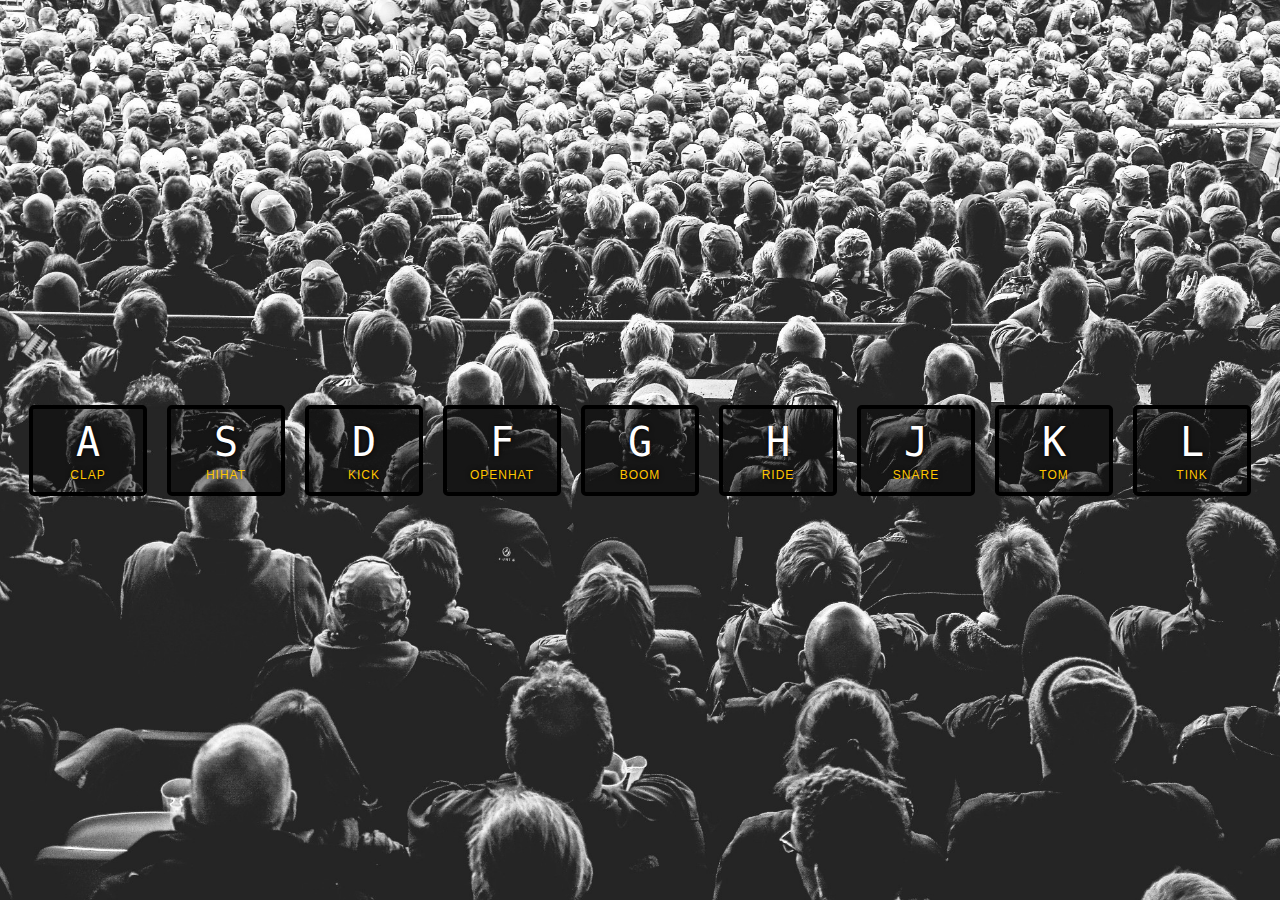
<file: 01 - JavaScript Drum Kit/index.html>
<!DOCTYPE html>
<html lang="en">
<head>
  <meta charset="UTF-8">
  <title>JS Drum Kit</title>
  <link rel="stylesheet" href="css/style.css">
  <link rel="icon" href="https://fav.farm/🔥" />
</head>
<body>
  <div class="keys">
    <div data-key="65" class="key">
      <kbd>A</kbd>
      <span class="sound">clap</span>
    </div>
    <div data-key="83" class="key">
      <kbd>S</kbd>
      <span class="sound">hihat</span>
    </div>
    <div data-key="68" class="key">
      <kbd>D</kbd>
      <span class="sound">kick</span>
    </div>
    <div data-key="70" class="key">
      <kbd>F</kbd>
      <span class="sound">openhat</span>
    </div>
    <div data-key="71" class="key">
      <kbd>G</kbd>
      <span class="sound">boom</span>
    </div>
    <div data-key="72" class="key">
      <kbd>H</kbd>
      <span class="sound">ride</span>
    </div>
    <div data-key="74" class="key">
      <kbd>J</kbd>
      <span class="sound">snare</span>
    </div>
    <div data-key="75" class="key">
      <kbd>K</kbd>
      <span class="sound">tom</span>
    </div>
    <div data-key="76" class="key">
      <kbd>L</kbd>
      <span class="sound">tink</span>
    </div>
  </div>

  <audio data-key="65" src="sounds/clap.wav"></audio>
  <audio data-key="83" src="sounds/hihat.wav"></audio>
  <audio data-key="68" src="sounds/kick.wav"></audio>
  <audio data-key="70" src="sounds/openhat.wav"></audio>
  <audio data-key="71" src="sounds/boom.wav"></audio>
  <audio data-key="72" src="sounds/ride.wav"></audio>
  <audio data-key="74" src="sounds/snare.wav"></audio>
  <audio data-key="75" src="sounds/tom.wav"></audio>
  <audio data-key="76" src="sounds/tink.wav"></audio>

<!-- <script src="js/app-v1.js"></script> -->
<script src="js/app-v2.js"></script>

</body>
</html>
</file>
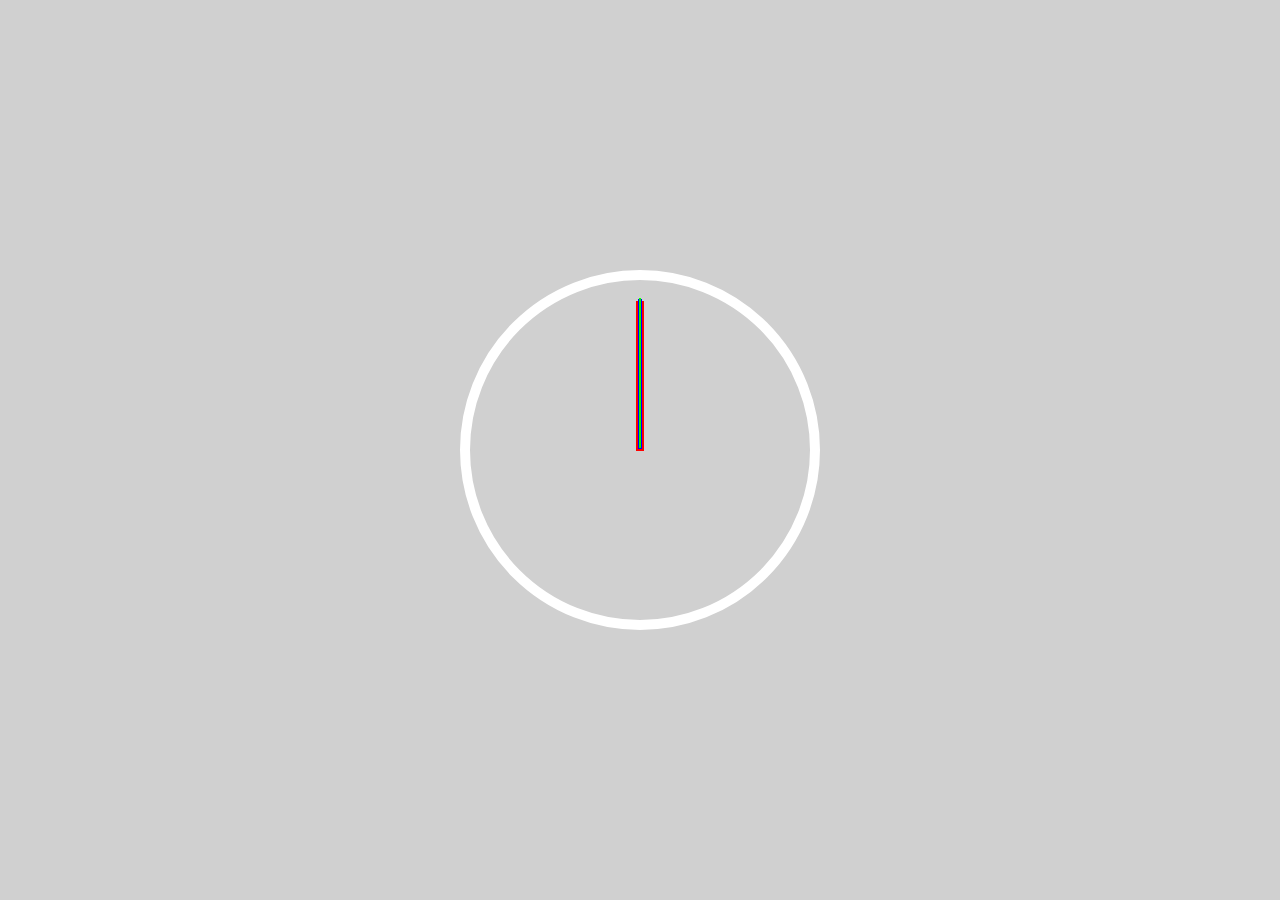
<file: 02 - CSS JS Clock/index.html>
<!DOCTYPE html>
<html lang="en">

<head>
  <meta charset="UTF-8">
  <title>JS + CSS Clock</title>
  <link rel="icon" href="https://fav.farm/🔥" />
  <link rel="stylesheet" href="css/style.css">
</head>

<body>
  <div class="clock">
    <div class="clock-face">
      <div class="hand hour-hand"></div>
      <div class="hand min-hand"></div>
      <div class="hand second-hand"></div>
    </div>
  </div>

  <script src="js/app-v1.js"></script>
</body>

</html>
</file>
<file: 01 - JavaScript Drum Kit/css/style.css>
html {
  font-size: 10px;
  background: url('../images/background.jpg') bottom center;
  background-size: cover;
}

body,html {
  margin: 0;
  padding: 0;
  font-family: sans-serif;
}

.keys {
  display: flex;
  flex: 1;
  min-height: 100vh;
  align-items: center;
  justify-content: center;
}

.key {
  border: .4rem solid black;
  border-radius: .5rem;
  margin: 1rem;
  font-size: 1.5rem;
  padding: 1rem .5rem;
  transition: all .07s ease;
  width: 10rem;
  text-align: center;
  color: white;
  background: rgba(0,0,0,0.4);
  text-shadow: 0 0 .5rem black;
}

.playing {
  transform: scale(1.1);
  border-color: #ffc600;
  box-shadow: 0 0 1rem #ffc600;
}

kbd {
  display: block;
  font-size: 4rem;
}

.sound {
  font-size: 1.2rem;
  text-transform: uppercase;
  letter-spacing: .1rem;
  color: #ffc600;
}
</file>
<file: 02 - CSS JS Clock/css/style.css>
html {
    background-color: #D0D0D0;
    background-size: cover;
    font-family: 'helvetica neue';
    text-align: center;
    font-size: 10px;
}

body {
    margin: 0;
    font-size: 2rem;
    display: flex;
    flex: 1;
    min-height: 100vh;
    align-items: center;
}

.clock {
    width: 30rem;
    height: 30rem;
    border: 10px solid white;
    border-radius: 50%;
    margin: 50px auto;
    position: relative;
    padding: 2rem;
}

.clock-face {
    position: relative;
    width: 100%;
    height: 100%;
    transform: translateY(-3px);
    /* account for the height of the clock hands */
}

.hand {
    width: 50%;
    position: absolute;
    top: 50%;
    transform-origin: 100%;
    transform: rotate(90deg);
    transition: all 0.05s;
    transition-timing-function: ease-in-out;
}

.hand.hour-hand {
    background-color: #FF0000;
    height: 8px;
}

.hand.min-hand {
    background-color: #0000FF;
    height: 4px;
}

.hand.second-hand {
    background-color: #00FF00;
    height: 2px;
}
</file>
